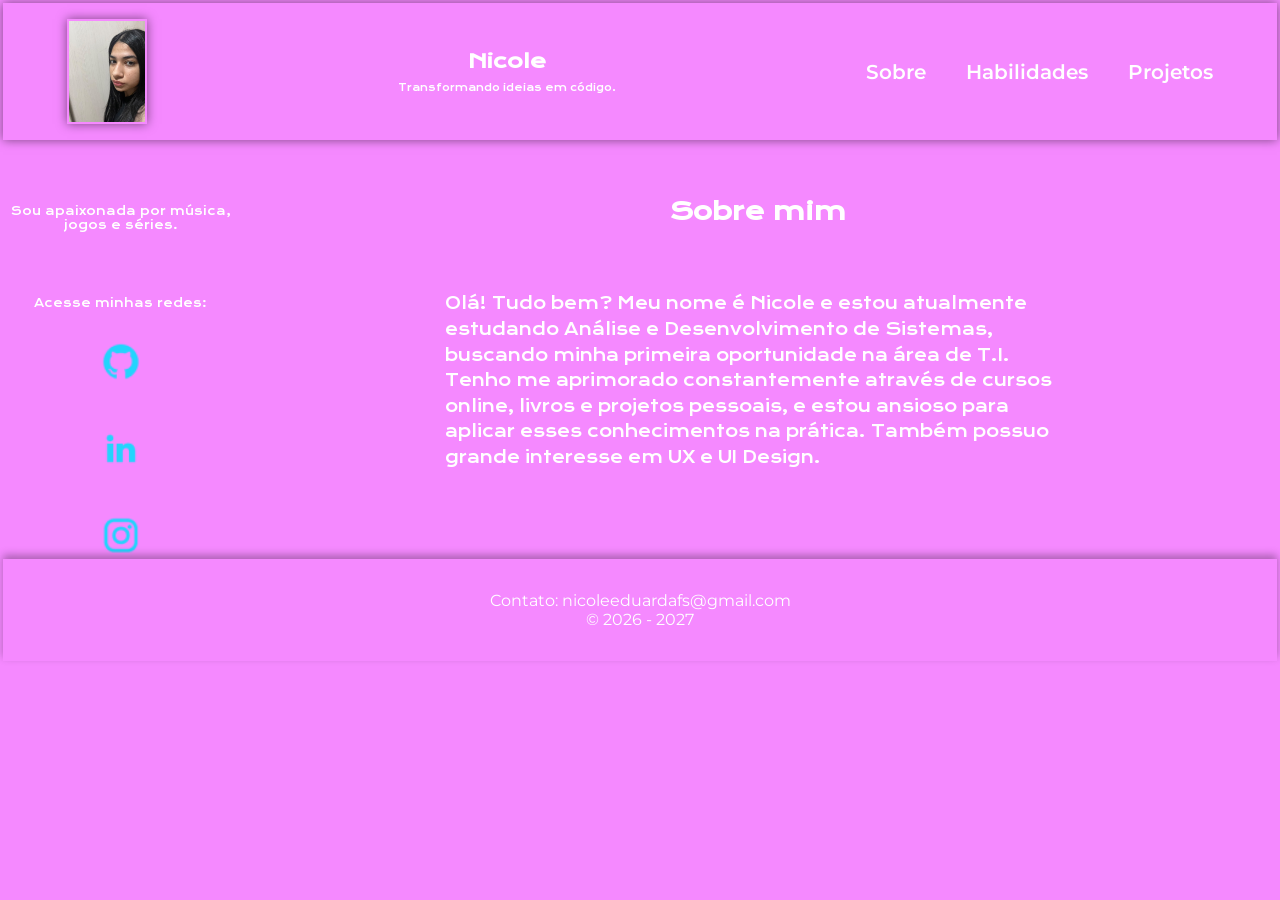
<file: index.html>
<!DOCTYPE html>
<html lang="pt-br">

<head>
    <meta charset="UTF-8">
    <meta name="viewport" content="width=device-width, initial-scale=1.0">
    <title>Nicole Eduarda | Desenvolvedora de Sistemas</title>
    <link rel="stylesheet" href="./styles/style.css">
</head>

<body>
    <!-- HEADER -->
    <header class="cabecalho">
        <img class="fotografia" src="./assets/WhatsApp Image 2026-10-01 at 12.02.40.jpeg" alt="Foto SUA">

        <div class="cabecalho__texto">
            <h1>Nicole</h1>
            <p>Transformando ideias em código.</p>
        </div>

        <nav class="cabecalho__menu">
            <a class="cabecalho__menu__link" href="index.html">Sobre</a>
            <a class="cabecalho__menu__link" href="habilidades.html">Habilidades</a>
            <a class="cabecalho__menu__link" href="projetos.html">Projetos</a>
        </nav>

    </header>
        <!-- EXTRAS -->
        <aside class="extras">
            <p>Sou apaixonada por música, jogos e séries.</p>
            <p>Acesse minhas redes:</p>
            <div class="links">
                <a href="https://github.com/Nicole-Eduarda-fs" target="_blank">
                    <img src="assets/github.png" alt="Logo GitHub" class="logo-rede-social">
                </a>
                <a href="https://www.linkedin.com/in/nicole-eduarda-a78a22437/ target="_blank">
                    <img src="assets/linkedin.png" alt="Logo LinkedIn" class="logo-rede-social">
                </a>
                <a href="https://www.instagram.com/nicoleeduardafs_/" target="_blank">
                    <img src="assets/instagram.png" alt="Logo Instagram" class="logo-rede-social">
                </a>
            </div>
        </aside>
        <main class="apresentacao">
            <!-- SOBRE -->
            <section class="sobre">
                <h2>Sobre mim</h2>
                <p>Olá! Tudo bem? Meu nome é Nicole e estou atualmente estudando Análise e Desenvolvimento de Sistemas,
                    buscando
                    minha primeira oportunidade na área de T.I. Tenho me aprimorado constantemente através de cursos
                    online,
                    livros
                    e projetos pessoais, e estou ansioso para aplicar esses conhecimentos na prática. Também possuo
                    grande
                    interesse
                    em UX e UI Design.</p>
            </section>
        </main>
    <!-- FOOTER -->
    <footer class="rodape">
        <p>Contato: nicoleeduardafs@gmail.com</p>
        <p>© 2026 - 2027</p>
    </footer>
</body>

</html>
</file>
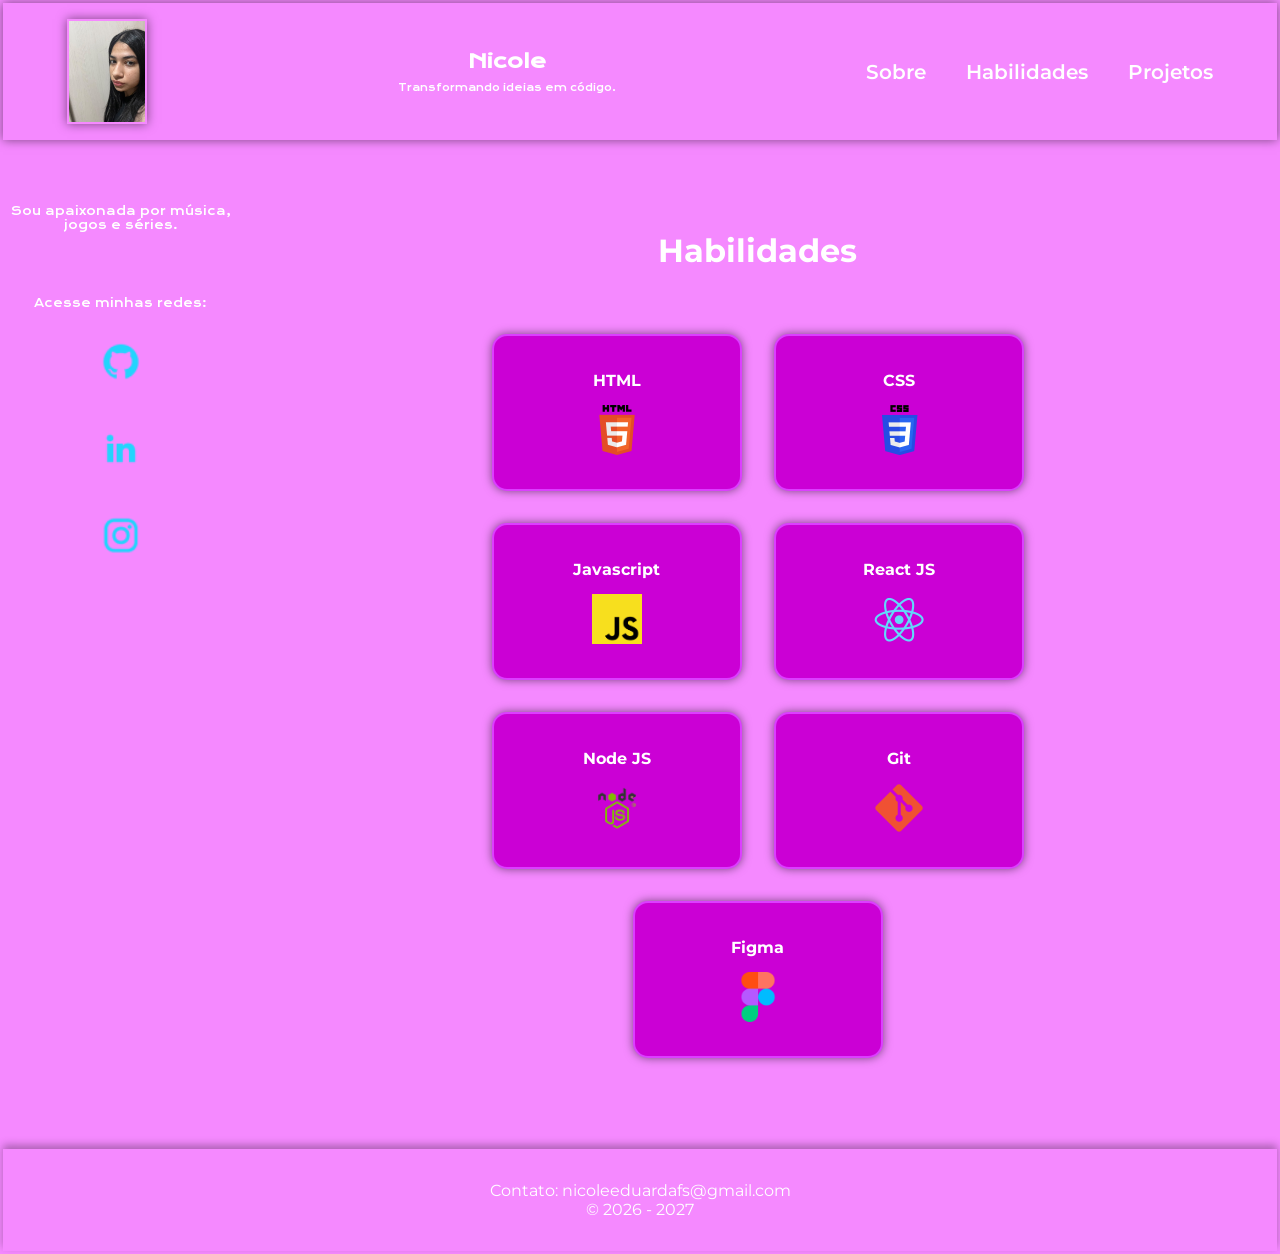
<file: habilidades.html>
<!DOCTYPE html>
<html lang="pt-br">

<head>
    <meta charset="UTF-8">
    <meta name="viewport" content="width=device-width, initial-scale=1.0">
    <title>Habilidades</title>
    <link rel="stylesheet" href="./styles/style.css">
</head>

<body>
    <!-- HEADER -->
    <header class="cabecalho">
        <img class="fotografia" src="assets/WhatsApp Image 2026-10-01 at 12.02.40.jpeg" alt="Foto do ">

        <div class="cabecalho__texto">
            <h1>Nicole</h1>
            <p>Transformando ideias em código.</p>
        </div>

        <nav class="cabecalho__menu">
            <a class="cabecalho__menu__link" href="index.html">Sobre</a>
            <a class="cabecalho__menu__link" href="habilidades.html">Habilidades</a>
            <a class="cabecalho__menu__link" href="projetos.html">Projetos</a>
        </nav>

    </header>


        <!-- EXTRAS -->
        <aside class="extras">
            <p>Sou apaixonada por música, jogos e séries.</p>
            <p>Acesse minhas redes:</p>
            <div class="links">
                <a href="https://github.com/Nicole-Eduarda-fs" target="_blank">
                    <img src="assets/github.png" alt="Logo GitHub" class="logo-rede-social">
                </a>
                <a href="https://www.linkedin.com/in/" target="_blank">
                    <img src="assets/linkedin.png" alt="Logo LinkedIn" class="logo-rede-social">
                </a>
                <a href="https://www.instagram.com/nicoleeduardafs_/" target="_blank">
                    <img src="assets/instagram.png" alt="Logo Instagram" class="logo-rede-social">
                </a>
            </div>

        </aside>
        <main class="apresentacao">
            <!-- HABILIDADES -->
            <section class="habilidades">
                <h2>Habilidades</h2>
                <div class="habilidades-container">
                    <div class="habilidades-box">
                        <h3>HTML</h3>
                        <img src="assets/html.png" alt="" class="habilidades-logo">
                    </div>

                    <div class="habilidades-box">
                        <h3>CSS</h3>
                        <img src="assets/css.png" alt="" class="habilidades-logo">
                    </div>

                    <div class="habilidades-box">
                        <h3>Javascript</h3>
                        <img src="assets/javascript.png" alt="" class="habilidades-logo">
                    </div>

                    <div class="habilidades-box">
                        <h3>React JS</h3>
                        <img src="assets/react.png" alt="" class="habilidades-logo">
                    </div>

                    <div class="habilidades-box">
                        <h3>Node JS</h3>
                        <img src="assets/node.png" alt="" class="habilidades-logo">
                    </div>

                    <div class="habilidades-box">
                        <h3>Git</h3>
                        <img src="assets/git.png" alt="" class="habilidades-logo">
                    </div>

                    <div class="habilidades-box">
                        <h3>Figma</h3>
                        <img src="assets/figma.png" alt="" class="habilidades-logo">
                    </div>
                </div>
            </section>
        </main>

    <!-- FOOTER -->
    <footer class="rodape">
        <p>Contato: nicoleeduardafs@gmail.com</p>
        <p>© 2026 - 2027</p>
    </footer>
</body>

</html>
</file>
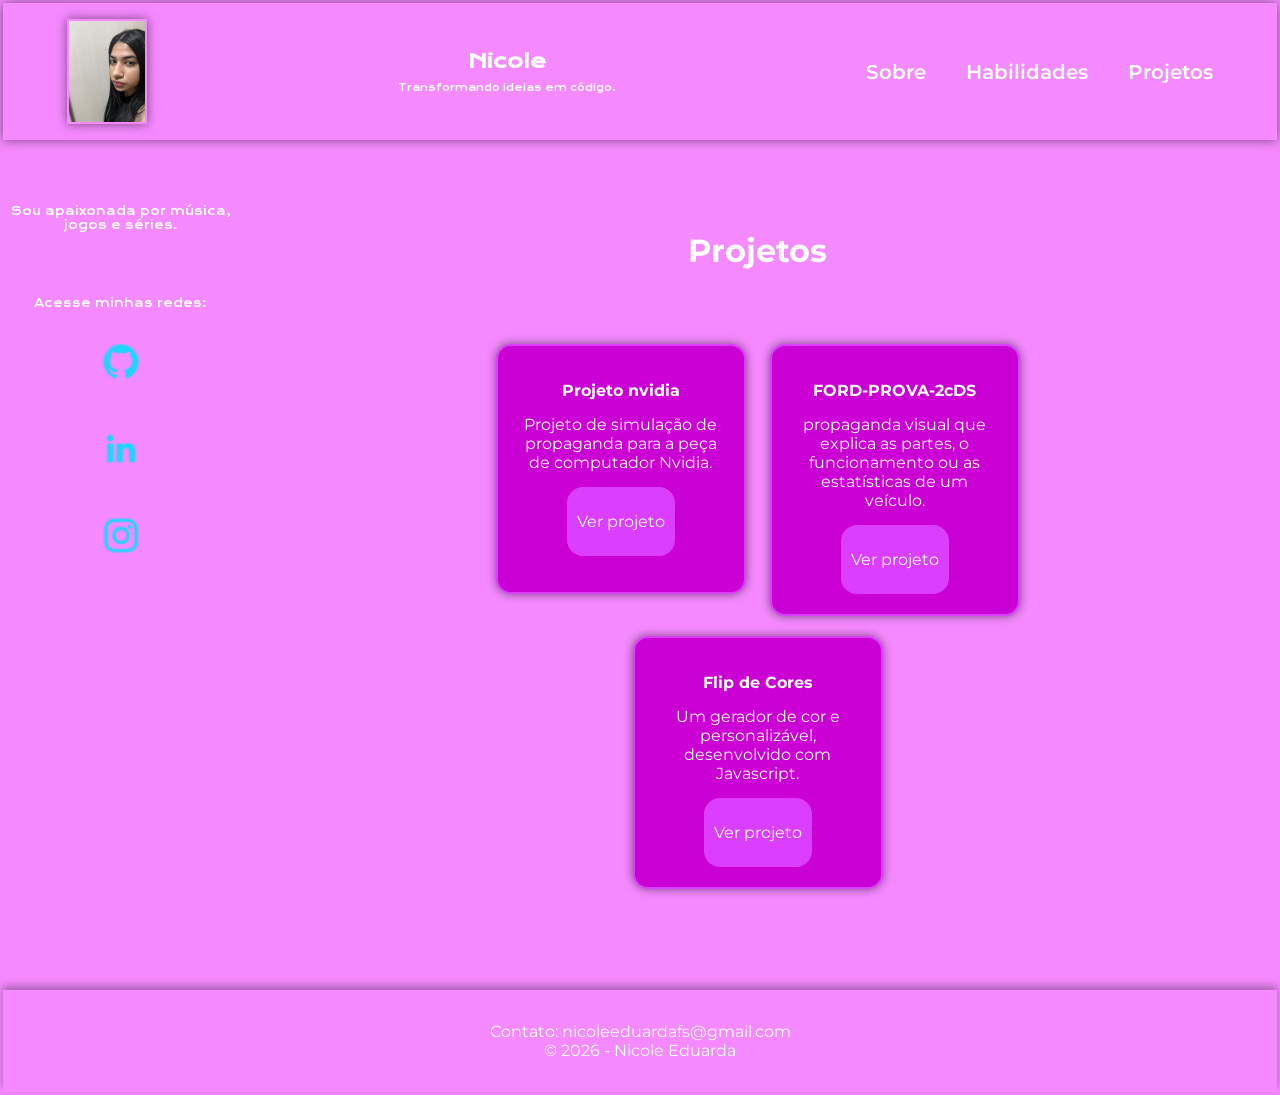
<file: projetos.html>
<!DOCTYPE html>
<html lang="pt-br">

<head>
  <meta charset="UTF-8">
  <meta name="viewport" content="width=device-width, initial-scale=1.0">
  <title>Sobre mim</title>
  <link rel="stylesheet" href="./styles/style.css">
</head>

<body>
  <!-- HEADER -->
  <header class="cabecalho">
    <img class="fotografia" src="assets/WhatsApp Image 2026-10-01 at 12.02.40.jpeg" alt="Foto do Perfil">

    <div class="cabecalho__texto">
      <h1>Nicole</h1>
      <p>Transformando ideias em código.</p>
    </div>

    <nav class="cabecalho__menu">
      <a class="cabecalho__menu__link" href="index.html">Sobre</a>
      <a class="cabecalho__menu__link" href="habilidades.html">Habilidades</a>
      <a class="cabecalho__menu__link" href="projetos.html">Projetos</a>
    </nav>

  </header>

  <!-- EXTRAS -->
  <aside class="extras">
    <p>Sou apaixonada por música, jogos e séries.</p>
    <p>Acesse minhas redes:</p>
    <div class="links">
      <a href="https://github.com/Nicole-Eduarda-fs" target="_blank">
        <img src="assets/github.png" alt="Logo GitHub" class="logo-rede-social">
      </a>
      <a href="https://www.linkedin.com/" target="_blank">
        <img src="assets/linkedin.png" alt="Logo LinkedIn" class="logo-rede-social">
      </a>
      <a href="https://www.instagram.com/nicoleeduardafs_/" target="_blank">
        <img src="assets/instagram.png" alt="Logo Instagram" class="logo-rede-social">
      </a>
    </div>
  </aside>
  <main class="apresentacao">
    <!-- PROJETOS -->
    <section class="projetos">
      <h2>Projetos</h2>

      <article class="projetos-container">
        <div class="projetos-box">
          <h3>Projeto nvidia</h3>

          <p>Projeto de simulação de propaganda para a peça de computador Nvidia.</p>
          <a href="https://github.com/Nicole-Eduarda-fs/Gabarito-Avalia-o-1-bimestre---2026.git">
            <p>Ver projeto</p>
          </a>
        </div>
      </article>

      <article class="projetos-container">
        <div class="FORD-PROVA-2cDS">
          <h3>FORD-PROVA-2cDS</h3>
          <p>propaganda visual que explica as partes, o funcionamento ou as estatísticas de um veículo.</p>
          <a href="https://github.com/Nicole-Eduarda-fs/FORD-PROVA-2cDS.git">
            <p>Ver projeto</p>
          </a>
        </div>
      </article>

      <article class="projetos-container">
        <div class="Flip-de-cores">
          <h3>Flip de Cores</h3>
          <p>Um gerador de cor e personalizável, desenvolvido com Javascript.</p>
          <a href="https://github.com/Nicole-Eduarda-fs/atividade-flip-de-cores">
            <p>Ver projeto</p>
          </a>
        </div>
      </article>

    </section>
  </main>

  <!-- FOOTER -->
  <footer class="rodape">
    <p>Contato: nicoleeduardafs@gmail.com</p>
    <p>© 2026 - Nicole Eduarda</p>
  </footer>
</body>

</html>
</file>
<file: styles/style.css>
@import url('https://fonts.googleapis.com/css2?family=Krona+One&family=Montserrat:wght@400;600&display=swap');

:root {
  --cor-primaria: #f589ff;
  --cor-secundaria: #ffffff;
  --cor-secundaria: #ffffff;
  --cor-terciaria: #;
  --cor-botao: #dc3eff;
  --cor-botao-hover: #e902fe;
  --cor-hover: #cb00d5;

  --fonte-primaria: 'Krona One', sans-serif;
  --fonte-secundaria: 'Montserrat', sans-serif;
}

* {
  margin: 0;
  padding: 0;
  box-sizing: border-box;
}

body {
  display: flex;
  flex-wrap: wrap;
  background-color: var(--cor-primaria);
  flex: 1 1 100vw;
  color: var(--cor-secundaria);
  margin: 3px;
}

.cabecalho {
  display: flex;
  justify-content: space-between;
  align-items: center;
  flex: 1 1 100vw;
  padding: 1rem 4rem 1rem 4rem;
  box-shadow: 0 0 0.625rem rgba(0, 0, 0, 0.5);
  transition: transform 0.3s, box-shadow 0.3s;
}

.cabecalho__menu {
  display: flex;
  gap: 40px;
}

.cabecalho__menu__link {
  font-family: var(--fonte-secundaria);
  font-size: 1.225rem;
  font-weight: 600;
  color: var(--cor-terciaria);
  text-decoration: none;
  transition: transform 0.3s ease;
}

.cabecalho__menu__link:hover {
  transform: scale(1.1);
}

.fotografia {
  display: flex;
  justify-content: center;
  align-items: center;
  padding: 0.150rem;
  width: 7%;
  height: auto;
  box-shadow: 0 0 0.625rem rgba(0, 0, 0, 0.5);
  transition: transform 0.3s, box-shadow 0.3s;
}

.cabecalho__texto {
  text-align: center;
  font-size: 0.600rem;
  color: var(--cor-terciaria);
  font-family: var(--fonte-primaria);
}

.cabecalho__texto h1 {
  padding-bottom: 0.500rem;
}

.extras {
  flex: 2 1 200px;
}

.extras p {
  font-family: var(--fonte-primaria);
  color: var(--cor-terciaria);
  font-size: .7rem;
  font-weight: 400;
  text-align: center;
  margin-top: 4rem;
}

.links {
  display: flex;
  flex-direction: column;
  justify-content: space-between;
  align-items: center;
  margin-top: 2rem;
  gap: 44px;
}

.logo-rede-social {
  width: 40px;
  margin: 0 10px;
  transition: transform 0.3s ease;
}

.logo-rede-social:hover {
  transform: scale(1.1);
}

.apresentacao {
  display: flex;
  flex: 30 1 500px;
  padding: 4% 10% 4% 10%;
  align-items: center;
  justify-content: space-between;
  gap: 64px;
}

.sobre {
  padding: 0% 10% 0% 10%;
  font-family: var(--fonte-primaria);
  font-size: 1rem;
  font-weight: 400;
}

.sobre h2 {
  margin-bottom: 4rem;
  text-align: center;
}

.sobre p {
  margin-bottom: 2rem;
  line-height: 1.6;
}

.habilidades {
  font-family: var(--fonte-secundaria);
  background-color: var(--cor-primaria);
  padding: 2.5rem 1.25rem;
  text-align: center;
}

.habilidades h2 {
  color: var(--cor-secundaria);
  font-size: 2rem;
  margin-bottom: 4rem;
}

.habilidades-container {
  display: flex;
  justify-content: center;
  align-items: center;
  flex-wrap: wrap;
  gap: 2rem;
}

.habilidades-box {
  background-color: var(--cor-hover);
  border-radius: 0.9375rem;
  padding: 1.25rem;
  width: 15.625rem;
  box-shadow: 0 0 0.625rem rgba(0, 0, 0, 0.5);
  transition: transform 0.3s, box-shadow 0.3s;
  vertical-align: top;
}

.habilidades-container .habilidades-box {
  background: var(--cor-hover);
  text-align: center;
  border: 0.125rem solid var(--cor-botao);
  transition: 0.5s ease;
}

.habilidades-container .habilidades-box:hover {
  border-color: var(--cor-botao-hover);
  transform: scale(1.02);
}

.habilidades-container h3 {
  color: var(--cor-secundaria);
  font-size: 1rem;
  margin: 0.9375rem 0;
}

.habilidades-logo {
  width: 3.125rem;
  height: auto;
  margin-bottom: 0.625rem;
}

.projetos {
  font-family: var(--fonte-secundaria);
  background-color: var(--cor-primaria);
  padding: 2.5rem 1.25rem;
  text-align: center;
}

.projetos h2 {
  color: var(--cor-secundaria);
  font-size: 2rem;
  margin-bottom: 4rem;
}

.projetos-container {
  display: inline-block;
  background-color: var(--cor-hover);
  border-radius: 0.9375rem;
  padding: 1.25rem;
  margin: 0.625rem;
  width: 15.625rem;
  min-height: 15.625rem;
  border: 0.125rem solid var(--cor-botao);
  box-shadow: 0 0 0.625rem rgba(0, 0, 0, 0.5);
  transition: 0.5s ease;
  vertical-align: top;
}

.projetos-container:hover {
  transform: scale(1.02);
}

.projetos-container h3,
.projetos-container p {
  color: var(--cor-secundaria);
  font-size: 1rem;
  margin: 0.9375rem 0;
}

.projetos-container a {
  display: inline-block;
  background-color: var(--cor-botao);
  color: var(--cor-secundaria);
  padding: 0.625rem 0.625rem;
  margin-top: auto;
  border-radius: 1rem;
  text-decoration: none;
  transition: 0.3s;
}

.projetos-container a:hover {
  background-color: var(--cor-botao-hover);
  box-shadow: 0 0 0.9375rem var(--cor-botao-hover);
}

.rodape {
  flex: 1 1 100vw;
  color: var(--cor-terciaria);
  text-align: center;
  font-family: var(--fonte-secundaria);
  font-size: 1rem;
  font-weight: 400;
  padding: 2rem 0;
  box-shadow: 0 -4px 8px rgba(0, 0, 0, 0.3);
  transition: transform 0.3s, box-shadow 0.3s;
}

@media (max-width: 768px) {

  .cabecalho {
    flex-direction: column;
    align-items: center;
    padding: 1rem 2rem;
    gap: 1rem;
    text-align: center;
  }

  .fotografia {
    order: 1;
  }

  .cabecalho__texto {
    order: 2;
  }

  .cabecalho__menu {
    order: 3;
  }

  .cabecalho__menu {
    flex-direction: column;
    padding: 1rem;
    gap: 1rem;
  }

  .fotografia {
    width: 30%;
  }

  .cabecalho__texto h1 {
    margin-top: 1rem;
    font-size: 1.2rem;
  }

  .cabecalho__texto p {
    font-size: 1rem;
  }

  .apresentacao {
    flex-direction: column;
    padding: 2rem 1rem;
    gap: 2rem;
  }

  .extras {
    text-align: center;
    padding: 2rem 1rem;
  }

  .links {
    flex-direction: row;
    justify-content: center;
    gap: 2rem;
    flex-wrap: wrap;
  }


  .habilidades-box {
    width: 100%;
    max-width: 300px;
  }


  .projetos-container {
    display: block;
    width: 100%;
    margin: 1rem auto;
    max-width: 350px;
  }


  .rodape {
    font-size: 0.875rem;
    padding: 1rem 0;
  }
}
</file>
